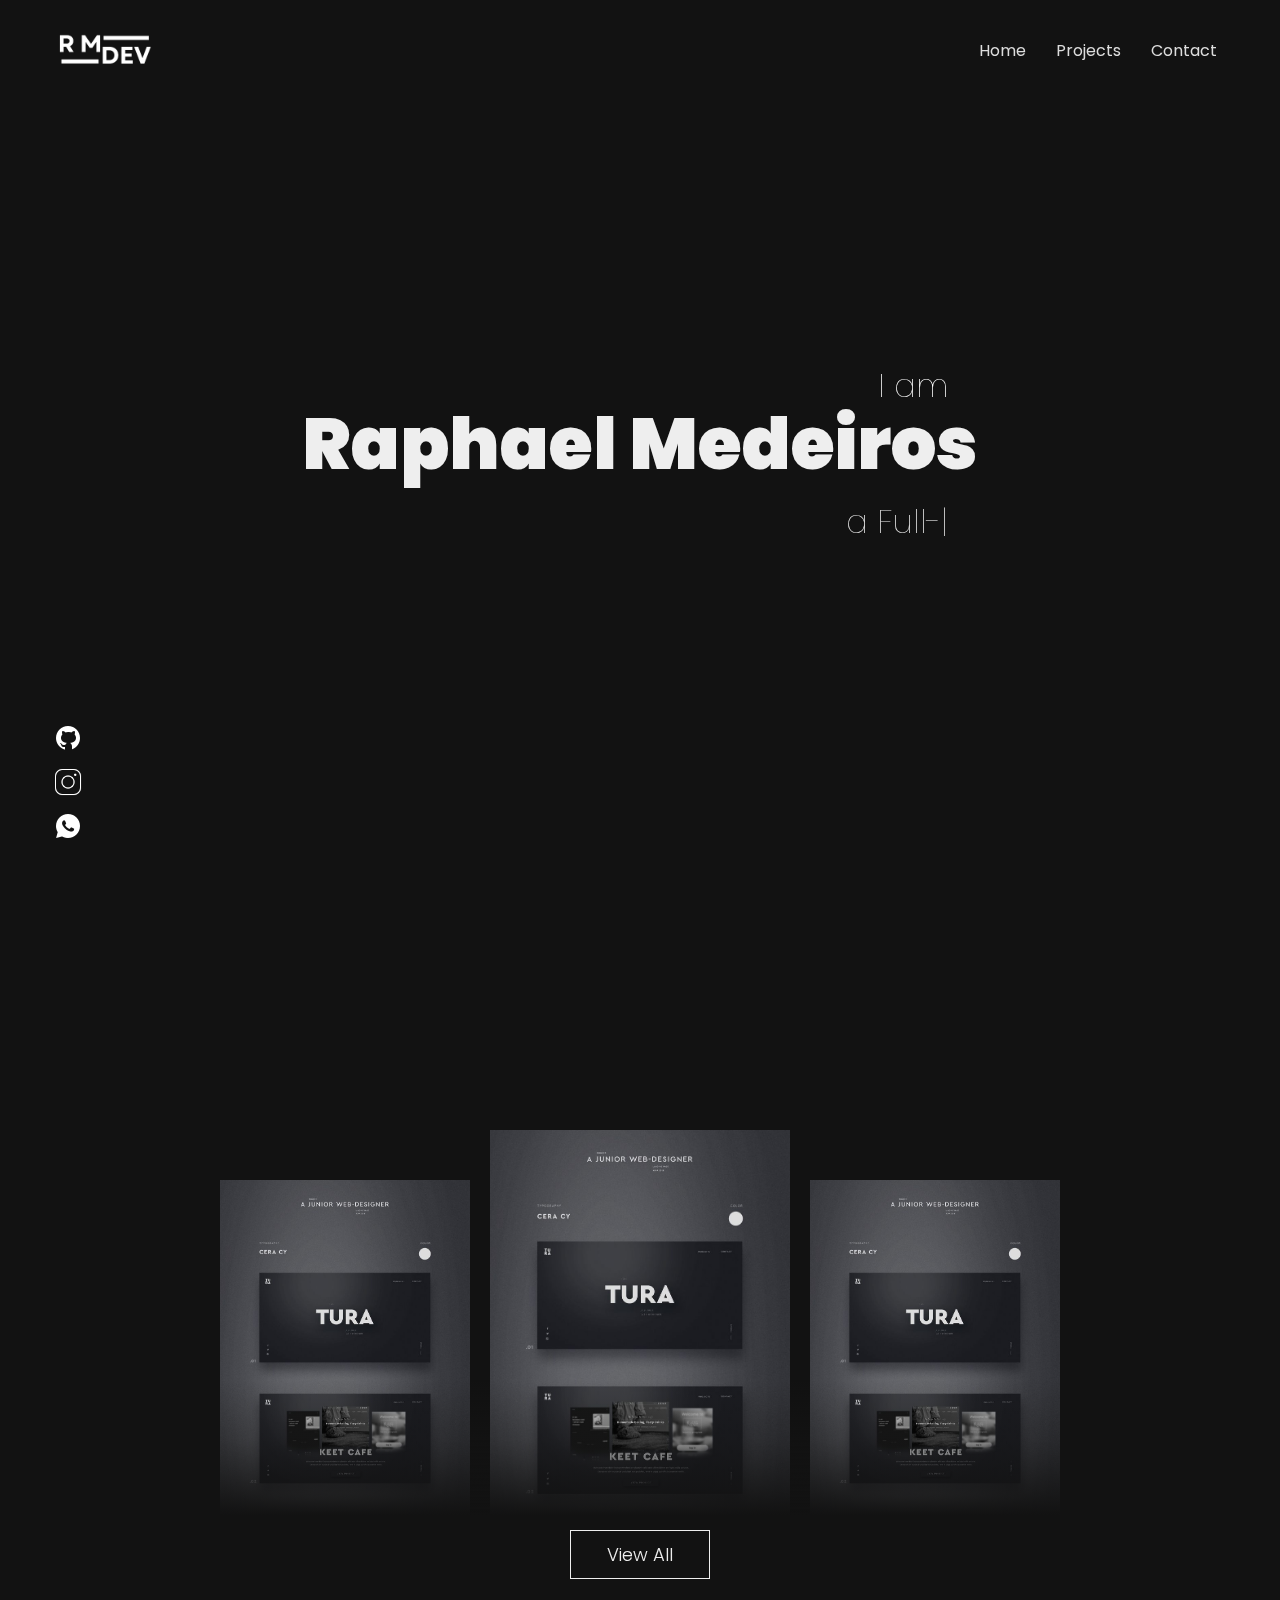
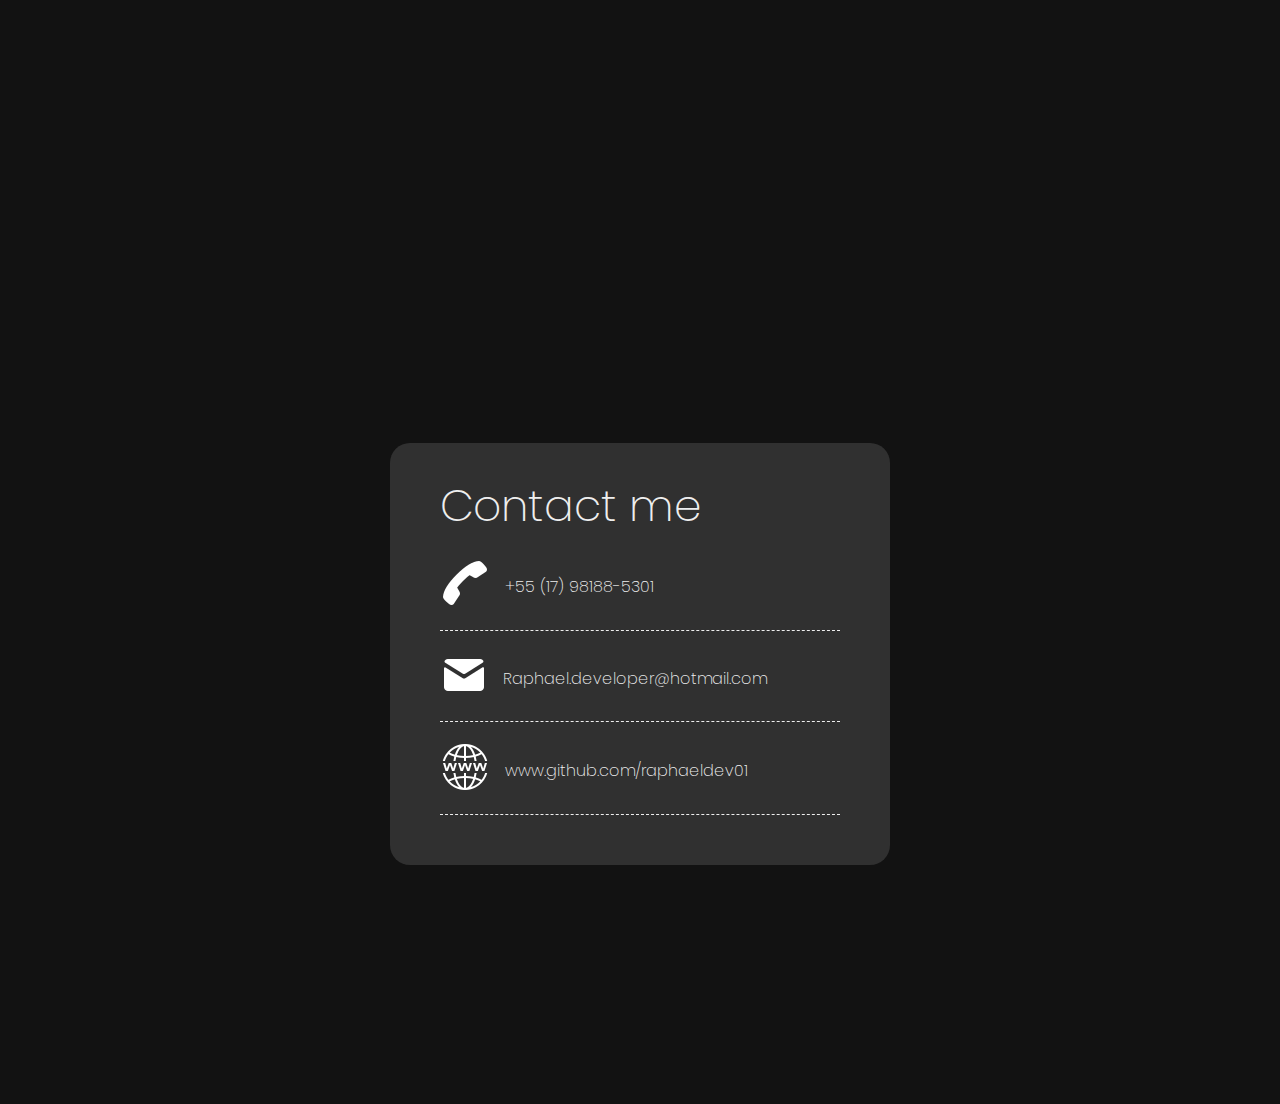
<file: index.html>
<!DOCTYPE html>
<html lang="pt-BR">

<head>
    <meta charset="UTF-8">
    <meta name="viewport" content="width=device-width, initial-scale=1.0">
    <link rel="stylesheet" href="style.css">
    <link rel="shortcut icon" href="assets/logo icon.png">
    <title>Raphael Medeiros | CV</title>
</head>

<body>
    <div class="background"></div>
    <header>
        <img src="./assets/logo.png" class="logo" alt="">
        <nav>
            <a class="navOpt" href="#home">Home</a>
            <a class="navOpt" href="#projects">Projects</a>
            <a class="navOpt" href="#contact">Contact</a>
        </nav>
    </header>

    <video play src=""></video>

    <div class="socialmedias">
        <a href="https://github.com/raphaeldev01">
            <img src="./assets/logo-git.png" alt="">
        </a>
        <a href="https://www.instagram.com/_rmedeirosf/">
            <img src="./assets/logo-insta.png" alt="">
        </a>
        <a href="https://wa.me/5517981885301">
            <img src="./assets/logo-wpp.png" alt="">
        </a>
    </div>
    <section id="home">
        <div class="title">
            <div class="im">I am</div>
            <div class="name">Raphael Medeiros</div>
            <div class="full" id="full"></div>
        </div>
    </section>
    <section id="projects">
        <div class="content">
            <div class="sites">
                <a href="#projects" class="site"></a>
                <a href="#projects" class="site"></a>
                <a href="#projects" class="site"></a>
            </div>
            <a href="/projects" class="button">View All</a>
        </div>
    </section>
    <section id="contact">
        <div class="contentCtt">
            <h1 class="title">Contact me</h1>
            <div class="iten">
                <div class="icon"><img src="assets/icons8-call-50.png" alt=""></div>
                <div class="text">+55 (17) 98188-5301</div> 
            </div>
            <div class="iten">
                <div class="icon"><img src="assets/icons8-mail-48.png" alt=""></div>
                <div class="text">Raphael.developer@hotmail.com</div> 
            </div>
            <div class="iten">
                <div class="icon"><img src="assets/icons8-web-50.png" alt=""></div>
                <a href="https://www.github.com/raphaeldev01" class="text">www.github.com/raphaeldev01</a> 
            </div>
        </div>
    </section>


    <script src="app.js"></script>

</body>

</html>
</file>
<file: style.css>
@import url('https://fonts.googleapis.com/css2?family=Poppins:ital,wght@0,100;0,200;0,300;0,400;0,500;0,600;0,700;0,800;0,900;1,100;1,200;1,300;1,400;1,500;1,600;1,700;1,800;1,900&display=swap');

*{
    padding: 0;
    margin: 0;
    box-sizing: border-box;
}

html {
    scroll-behavior: smooth;
}

body {
    background-color: #121212;
    color: #eee;
}

.background {
    width: 100%;
    height: 100vh;
    background-size: cover;
    opacity: 0.1;
    position: fixed;
    z-index: -1;
}

/* HEADER */

header {
    height: 100px;
    width: 100%;
    display: flex;
    justify-content: space-between;
    align-items: center;
    padding: 0 3rem;
    position: fixed;
    top: 0;
    z-index: 99;
}

.logo {
    height: 40px;
}

nav {
    display: flex;
    align-items: center;
}

.navOpt {
    color: #ddd;
    font-family: Poppins;
    padding: 10px 15px;
    text-decoration: none;
    transition: all .2s;
}

.navOpt:hover {
    color: #fff;
    font-weight: 500;
    font-size: 18px;
}


/* SOCIAL MEDIAS */

.socialmedias {
    z-index: 99;
    position: fixed;
    bottom: 50px;
    left: 3rem;
    display: flex;
    flex-direction: column;
}

.socialmedias a {
    text-decoration: none;
    transition: all .2s;
}

.socialmedias img {
    width: 30px;
    margin: 5px;
}

.socialmedias a:hover {
    transform: scale(1.1);
}


/* SECTION HOME */

section {
    width: 100%;
    height: 100vh;
}

#home {
    display: flex;
    justify-content: center;
    align-items: center;
    font-family: Poppins;
    font-size: 24px;
    font-weight: 100;
    margin-top: -150px;
}

.im {
    text-align: end;
    color: #fff;
    width: 100%;
    margin-bottom: -20px;
    margin-left: -30px;
    font-size: 32px;
}

.name {
    font-size: 72px;
    font-weight: 900;
}

.full {
    text-align: end;
    font-size: 32px;
    margin-right: 30px;
}

.full::after {
    content: "|";
    display: inline;
    animation: infinite keyboard 0.8s;
}

@keyframes keyboard {
    0% {
        opacity: 0;
    }
    50%{
        opacity: 1;

    }
   
    100%{ 
        opacity: 0;
    }
}

/* SECTION PROJECTS */

#projects {
    display: flex;
    align-items: center;
    justify-content: center;
}

.sites {
    display: flex;
    flex-direction: row;
    align-items: end;
    gap: 20px;
}

.sites::after {
    content: '';
    display: block;
    width: 840px;
    height: 150px;
    background: linear-gradient(180deg, #12121200 0%, #12121255 40%, #121212 90%);
    position: absolute;
    z-index: 1;
    
}

.site {
    display: block;
    width: 250px;
    height: 350px;
    background-color: #eee;
    background-image: url(./assets/websitepreview.jpg);
    background-size: 250px;
}

.site:nth-child(2) {
    width: 300px;
    background-size: 300px;
    height: 400px;
}

.button {
    padding: 10px;
    margin:  auto;
    text-decoration: none;
    border: 1px solid #eee;
    color: #eee;
    display: block;
    z-index: 99999;
    width: 140px;
    text-align: center;
    font-size: 18px;
    font-family: Poppins;
    font-weight: 300;
    transition: all .3s;
}

.button:hover {
    background-color: #eee;
    color: #000;
}

/* #region contact*/
/* SECTION CONTACT */

#contact {
    display: flex;
    align-items: center;
    justify-content: center;
}

.contentCtt {
    width: 500px;
    background-color: #303030;
    backdrop-filter: blur(10px);
    border-radius: 20px;
    padding:  30px 50px;
}

.iten a {
    text-decoration: none;
}

.contentCtt .title {
    font-family: Poppins;
    font-size: 44px;
    font-weight: 200;
}

.iten {
    display: flex;
    margin: 20px 0px;
    border-bottom: #eee 1px dashed;
    padding-bottom: 15px ;
    align-items: center;
    gap: 15px;
    font-family: Poppins;
    font-weight: 200;
}

.text {
    text-decoration: none;
    color: #eee;
}
/* #endregion */

@media screen and (max-width: 1024px) {
    .site {
        width: 150px;
        background-size: 150px;

    }

    .sites::after {
        width: 650px;
    }
}

@media screen and (max-width: 800px) {
    .name {
        font-size: 56px;
    }

    .im, .full {
        font-size: 20px;
    }

    .site {
        width: 150px;
        background-size: 150px;

    }

    .site:nth-child(2) {
        width: 200px;
        background-size: 200px;
    }

    .sites::after {
        width: 540px;
    }
}

@media screen and (max-width: 650px) {
    .name {
        font-size: 42px;
    }
    .sites::after{
        width: 300px;
    }
    .site{
        display: none;
    }

    .site:nth-child(2){
        display: flex;
        width: 300px;
        background-size: 300px;
    }

    .contentCtt {
        width: 300px;
        font-size: 12px;
        padding:  15px;
        color: #eee;
    }

    .contentCtt .title {
        font-size: 32px;
    }
    
}

@media (max-width: 470px) {
    .name {
        font-size: 28px;
        margin-top: 10px;
    }

    .im , .full {
        font-size: 15px;
    }

    .site:nth-child(2) {
        width: 250px;
        background-size: 250px;
        height: 300px;
    }

    .contentCtt {
        width: 300px;
        height: 300px;
    }

    .iten {
        padding: 4px;
        margin: 5px;
    }

    .socialmedias{
        flex-direction: row;
    }

    header {
        padding: 10px;
        font-size: 12px;
    }

    .navOpt:hover{
        font-size: 14px;
    }
}
</file>
